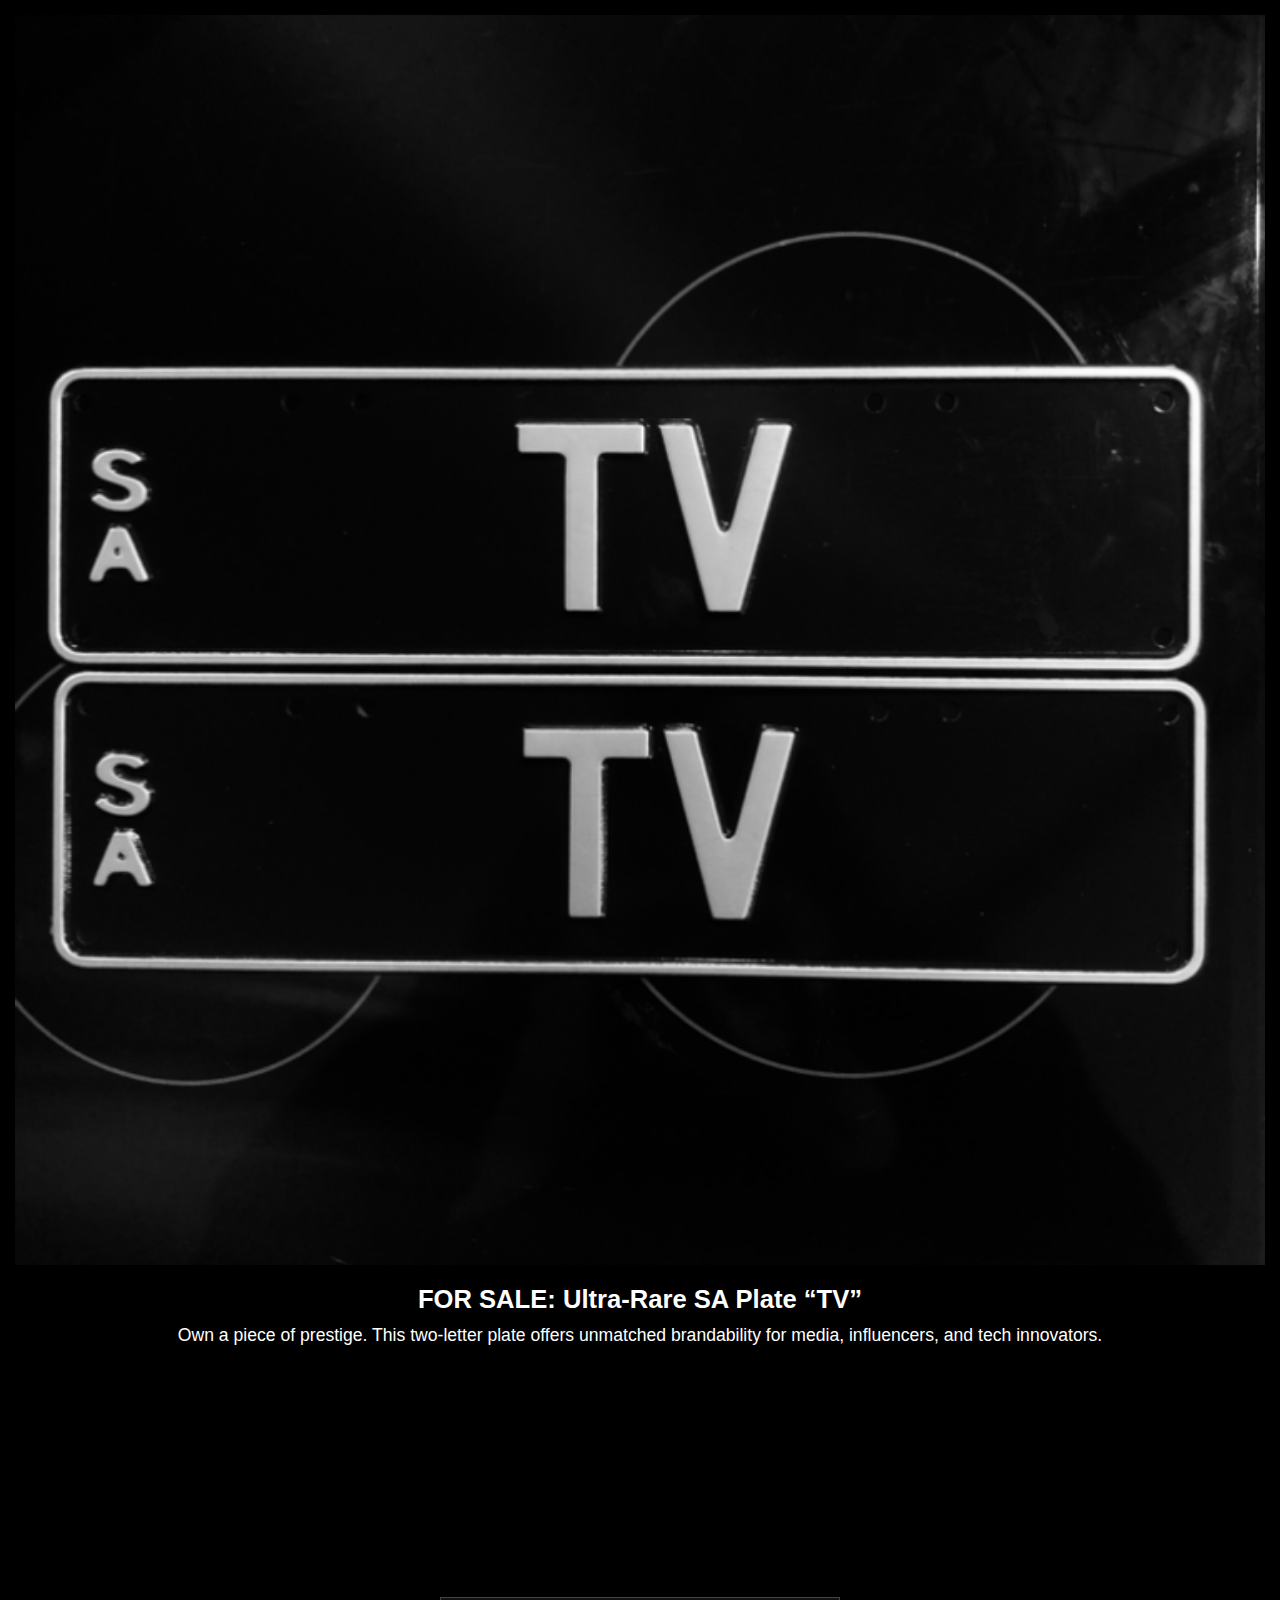
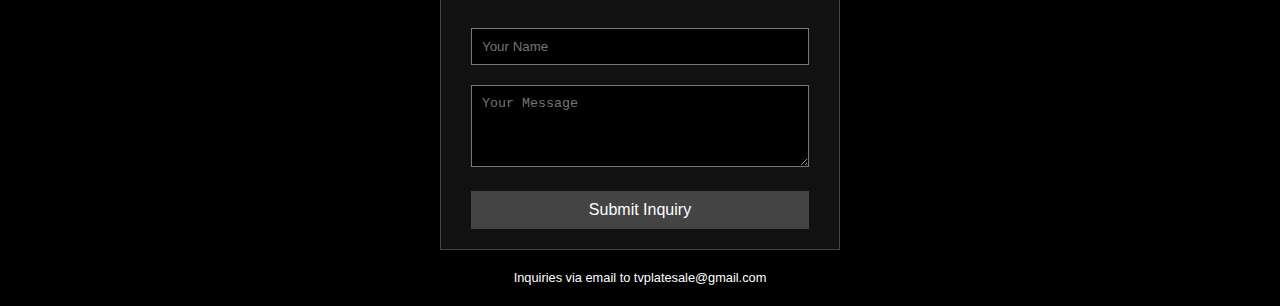
<file: tvplate_preview_final.html>
<!DOCTYPE html>
<html lang="en">
<head>
    <meta charset="UTF-8">
    <title>Preview - TV Plate Landing Page</title>
    <meta name="viewport" content="width=device-width, initial-scale=1.0">
    <style>
        body {
            margin: 0;
            padding: 0;
            background-color: #000;
            color: #fff;
            font-family: Arial, sans-serif;
            text-align: center;
        }
        .container {
            padding: 15px;
        }
        .hero-img {
            width: 100%;
            height: auto;
            display: block;
        }
        h1 {
            margin: 20px 0 10px;
            font-size: 1.6em;
        }
        p {
            font-size: 1.1em;
            line-height: 1.3;
            margin: 5px 0;
        }
        .form-spacer {
            height: 25vh;
        }
        .inquiry-form {
            background: #111;
            border: 1px solid #444;
            padding: 20px;
            margin: 20px auto;
            width: 90%;
            max-width: 400px;
            box-sizing: border-box;
        }
        input, textarea {
            width: calc(100% - 20px);
            padding: 10px;
            margin: 10px 10px;
            border: 1px solid #777;
            background: #000;
            color: #fff;
            box-sizing: border-box;
        }
        button {
            padding: 10px 20px;
            border: none;
            background: #444;
            color: #fff;
            font-size: 1em;
            cursor: pointer;
            margin-top: 10px;
            width: calc(100% - 20px);
            margin-left: 10px;
            margin-right: 10px;
        }
    </style>
</head>
<body>
    <div class="container">
        <img src="[data-uri]" class="hero-img" alt="TV Plate">
        <h1>FOR SALE: Ultra-Rare SA Plate “TV”</h1>
        <p>Own a piece of prestige. This two-letter plate offers unmatched brandability for media, influencers, and tech innovators.</p>
        <div class="form-spacer"></div>
        <div class="inquiry-form">
            <input type="text" placeholder="Your Name" disabled>
            <textarea rows="4" placeholder="Your Message" disabled></textarea>
            <button disabled>Submit Inquiry</button>
        </div>
        <p style="margin-top:20px; font-size:0.8em;">Inquiries via email to tvplatesale@gmail.com</p>
    </div>
</body>
</html>
</file>
